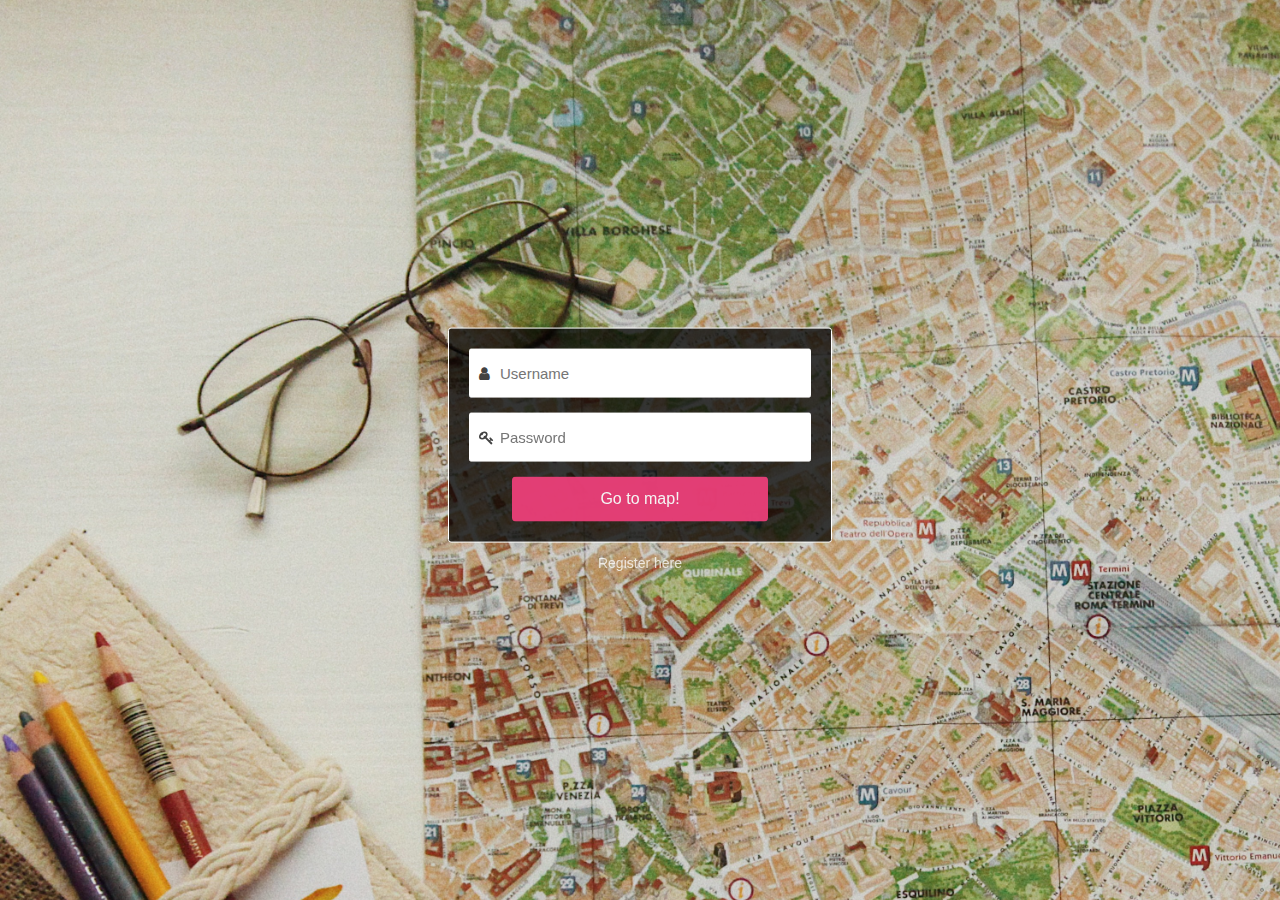
<file: index.html>
<!DOCTYPE html>
<html lang="en">
<head>
  <meta charset="UTF-8">
  <meta name="viewport" content="width=device-width, initial-scale=1.0">
  <meta http-equiv="X-UA-Compatible" content="ie=edge">
  <title>Diafragma | Login</title>
  <link rel="stylesheet" href="https://maxcdn.bootstrapcdn.com/font-awesome/4.4.0/css/font-awesome.min.css">
  <link rel="stylesheet" href="https://maxcdn.bootstrapcdn.com/bootstrap/3.3.5/css/bootstrap.min.css">
  <link rel="stylesheet" href="styles/diafragma.login.css">
</head>
<body>
  <div class="wrap">
    <form class="form--box">
      <div class="form-field">
        <i class="form-field__icon fa fa-user"></i>
        <input class="form-field__input" placeholder="Username" type="text">
      </div>
      <div class="form-field">
        <i class="form-field__icon fa fa-key"></i>
        <input class="form-field__input" placeholder="Password" type="text">
      </div>
      <a href="map.html" class="btn btn-block btn--submit">Go to map!</a>
    </form>
    <div class="copy-text">
      <a href="#">Register here</a>
    </div>
  </div>      
</body>
</html>
</file>
<file: styles/diafragma.login.css>
html, body {
  font-size: 62.5%; }

body {
  background-color: #3D5AFE;
  background-image: url('../images/design/bg/oxana-v-524244-unsplash.jpg');
  background-repeat: no-repeat;
  background-size: cover;
}

.wrap {
  left: 50%;
  margin: 0 auto;
  max-width: 50%;
  position: fixed;
  top: 50%;
  transform: translate(-50%, -50%);
  width: 30%;
}
  .wrap .form--box {
    background-color: rgba(0, 0, 0, 0.75);
    border: 1px solid #ffffff;
    border-radius: 3px;
    margin-bottom: 10px;
    padding: 20px; }

.form-field {
  margin-bottom: 15px;
  position: relative; }
  .form-field__icon {
    color: #424242;
    font-size: 1.5rem;
    left: 10px;
    position: absolute;
    top: 50%;
    transform: translateY(-50%); }
  .form-field__input {
    background: #fff;
    border: 1px solid #fff;
    border-radius: 2px;
    box-sizing: border-box;
    display: block;
    font-size: 1.5rem;
    margin: 0;
    line-height: 1em;
    padding: 15px 15px 15px 30px;
    width: 100%; }

.btn--submit {
  background-color: #EC407A;
  color: #fff;
  margin: 0 auto;
  max-width: 75%;
  padding: 10px;
  font-size: 16px;
  opacity: 0.95;}
  .btn--submit:hover {
    color: #fff;
    opacity: 1; }

.copy-text {
  font-size: 14px;
  text-align: center; }
  .copy-text a {
    color: #fff;
    display: block;
    opacity: 0.75; }
    .copy-text a:hover {
      opacity: 1; }
</file>
